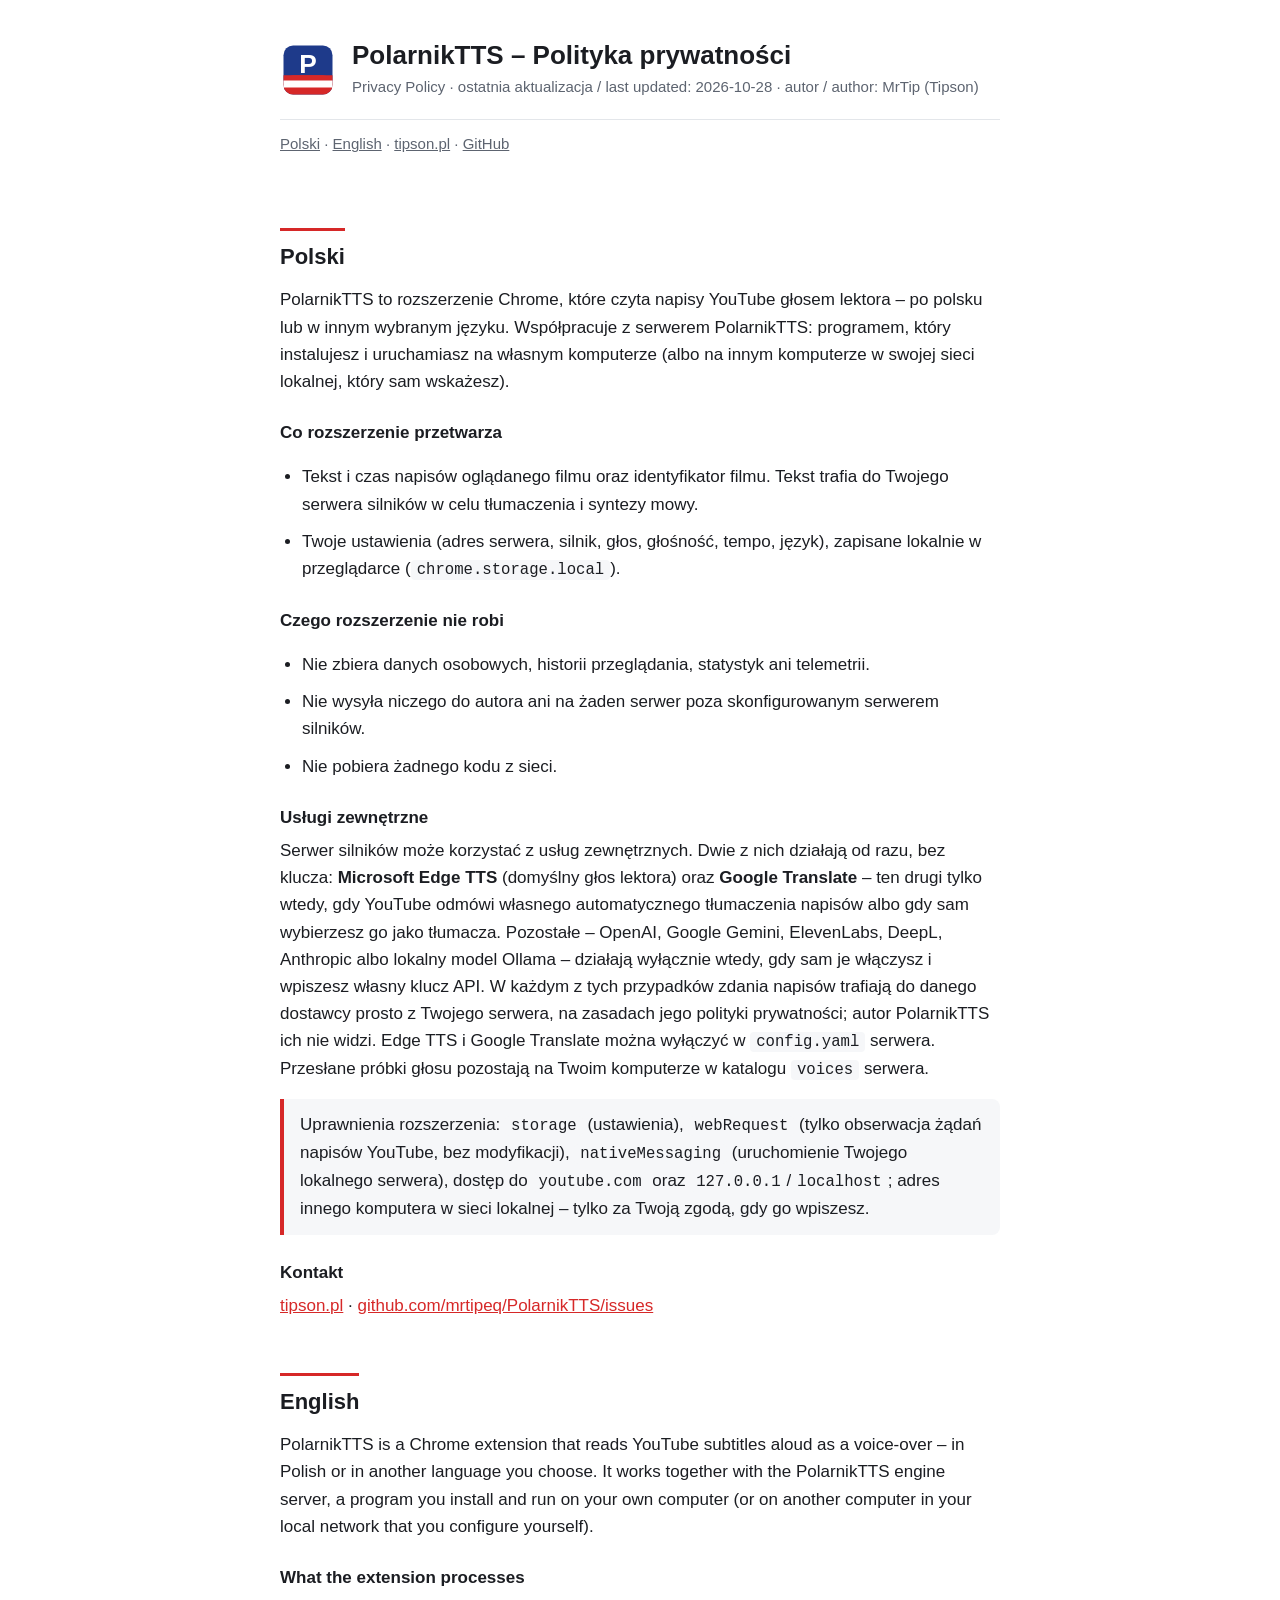
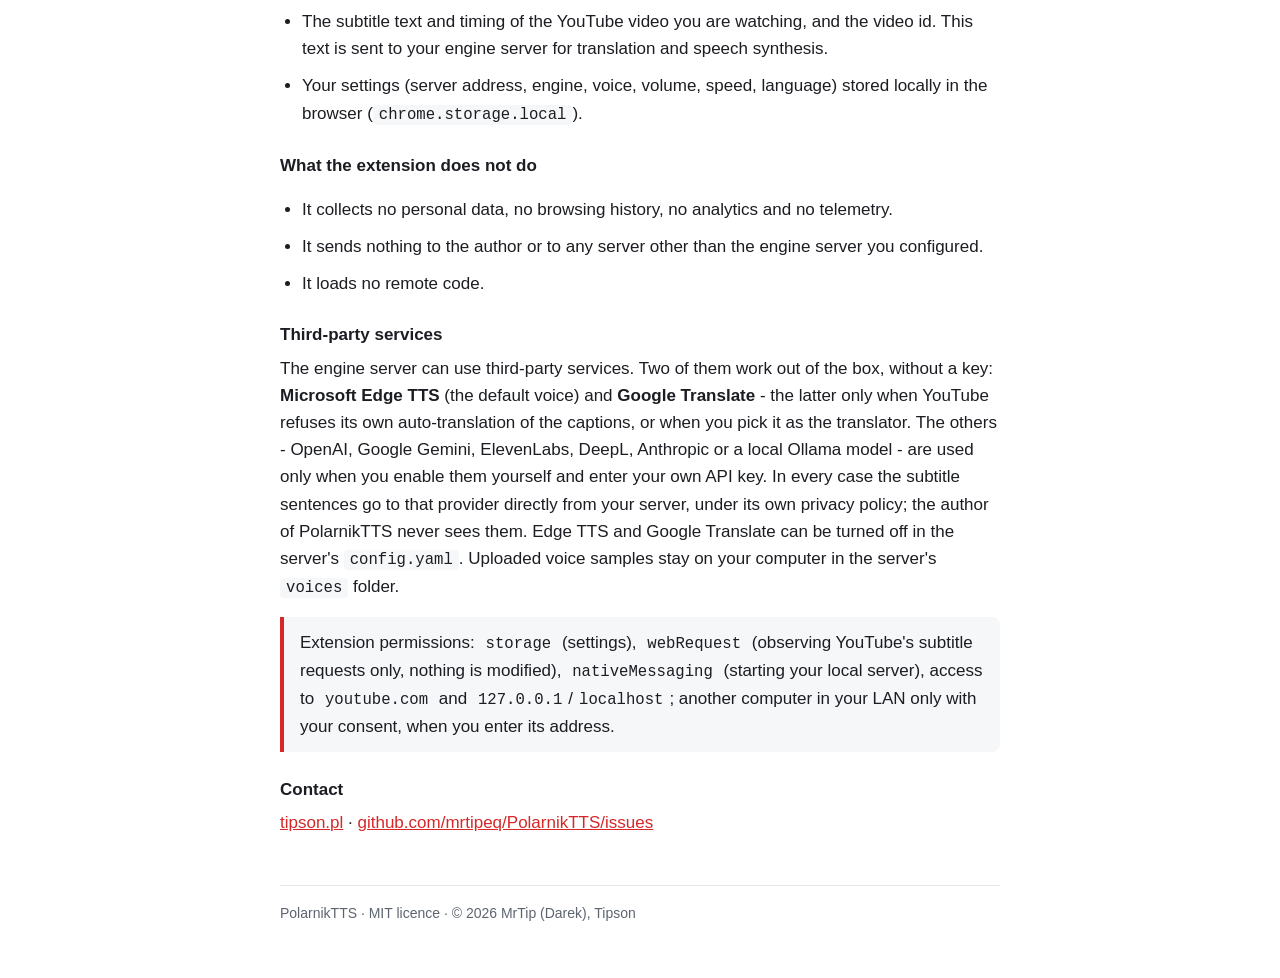
<file: docs/privacy/index.html>
<!doctype html>
<html lang="pl">
<head>
  <meta charset="utf-8">
  <meta name="viewport" content="width=device-width, initial-scale=1">
  <title>PolarnikTTS – Polityka prywatności / Privacy Policy</title>
  <meta name="description" content="Polityka prywatności rozszerzenia PolarnikTTS – lektora do napisów na YouTube. Privacy policy of the PolarnikTTS Chrome extension.">
  <meta name="robots" content="index,follow">
  <style>
    :root {
      --bg: #ffffff; --fg: #1b1d22; --muted: #5d6470; --accent: #d62828; --line: #e3e6ea; --card: #f6f7f9;
      color-scheme: light dark;
    }
    @media (prefers-color-scheme: dark) {
      :root { --bg: #14161a; --fg: #e8eaee; --muted: #9aa3b0; --line: #2b2f36; --card: #1c1f25; }
    }
    * { box-sizing: border-box; }
    html { -webkit-text-size-adjust: 100%; }
    body {
      margin: 0; background: var(--bg); color: var(--fg);
      font-family: -apple-system, "Segoe UI", Roboto, "Helvetica Neue", Arial, "Noto Sans", sans-serif;
      font-size: 17px; line-height: 1.6;
    }
    main { max-width: 760px; margin: 0 auto; padding: 40px 20px 64px; }
    header { display: flex; align-items: center; gap: 16px; padding-bottom: 20px; border-bottom: 1px solid var(--line); margin-bottom: 8px; }
    header svg { width: 56px; height: 56px; flex: none; }
    header h1 { font-size: 26px; margin: 0; line-height: 1.2; }
    header p { margin: 4px 0 0; color: var(--muted); font-size: 15px; }
    nav { font-size: 15px; color: var(--muted); margin: 12px 0 28px; }
    nav a { color: inherit; }
    h2 { font-size: 22px; margin: 44px 0 12px; padding-top: 8px; border-top: 3px solid var(--accent); display: inline-block; }
    h3 { font-size: 17px; margin: 24px 0 6px; }
    p, li { margin: 0 0 10px; }
    ul { padding-left: 22px; }
    code { font-family: ui-monospace, "Cascadia Mono", Consolas, Menlo, monospace; font-size: 0.92em; background: var(--card); padding: 1px 6px; border-radius: 4px; }
    a { color: var(--accent); }
    .note { background: var(--card); border-left: 4px solid var(--accent); padding: 12px 16px; border-radius: 0 8px 8px 0; margin: 16px 0; }
    footer { margin-top: 48px; padding-top: 16px; border-top: 1px solid var(--line); color: var(--muted); font-size: 14px; }
  </style>
</head>
<body>
<main>
  <header>
    <svg viewBox="0 0 128 128" aria-hidden="true"><rect x="8" y="8" width="112" height="112" rx="22" fill="#1e3a8a"/><rect x="8" y="76" width="112" height="44" rx="22" fill="#d62828"/><rect x="8" y="76" width="112" height="22" fill="#d62828"/><rect x="8" y="88" width="112" height="16" fill="#ffffff"/><text x="64" y="70" text-anchor="middle" font-family="Arial, Helvetica, sans-serif" font-weight="700" font-size="60" fill="#ffffff">P</text></svg>
    <div>
      <h1>PolarnikTTS – Polityka prywatności</h1>
      <p>Privacy Policy · ostatnia aktualizacja / last updated: 2026-10-28 · autor / author: MrTip (Tipson)</p>
    </div>
  </header>
  <nav><a href="#pl">Polski</a> · <a href="#en">English</a> · <a href="https://tipson.pl">tipson.pl</a> · <a href="https://github.com/mrtipeq/PolarnikTTS">GitHub</a></nav>

  <section id="pl" lang="pl">
    <h2>Polski</h2>
    <p>PolarnikTTS to rozszerzenie Chrome, które czyta napisy YouTube głosem lektora – po polsku lub w innym wybranym języku. Współpracuje z serwerem PolarnikTTS: programem, który instalujesz i uruchamiasz na własnym komputerze (albo na innym komputerze w swojej sieci lokalnej, który sam wskażesz).</p>

    <h3>Co rozszerzenie przetwarza</h3>
    <ul>
      <li>Tekst i czas napisów oglądanego filmu oraz identyfikator filmu. Tekst trafia do Twojego serwera silników w celu tłumaczenia i syntezy mowy.</li>
      <li>Twoje ustawienia (adres serwera, silnik, głos, głośność, tempo, język), zapisane lokalnie w przeglądarce (<code>chrome.storage.local</code>).</li>
    </ul>

    <h3>Czego rozszerzenie nie robi</h3>
    <ul>
      <li>Nie zbiera danych osobowych, historii przeglądania, statystyk ani telemetrii.</li>
      <li>Nie wysyła niczego do autora ani na żaden serwer poza skonfigurowanym serwerem silników.</li>
      <li>Nie pobiera żadnego kodu z sieci.</li>
    </ul>

    <h3>Usługi zewnętrzne</h3>
    <p>Serwer silników może korzystać z usług zewnętrznych. Dwie z nich działają od razu, bez klucza: <b>Microsoft Edge TTS</b> (domyślny głos lektora) oraz <b>Google Translate</b> – ten drugi tylko wtedy, gdy YouTube odmówi własnego automatycznego tłumaczenia napisów albo gdy sam wybierzesz go jako tłumacza. Pozostałe – OpenAI, Google Gemini, ElevenLabs, DeepL, Anthropic albo lokalny model Ollama – działają wyłącznie wtedy, gdy sam je włączysz i wpiszesz własny klucz API. W każdym z tych przypadków zdania napisów trafiają do danego dostawcy prosto z Twojego serwera, na zasadach jego polityki prywatności; autor PolarnikTTS ich nie widzi. Edge TTS i Google Translate można wyłączyć w <code>config.yaml</code> serwera. Przesłane próbki głosu pozostają na Twoim komputerze w katalogu <code>voices</code> serwera.</p>

    <div class="note">Uprawnienia rozszerzenia: <code>storage</code> (ustawienia), <code>webRequest</code> (tylko obserwacja żądań napisów YouTube, bez modyfikacji), <code>nativeMessaging</code> (uruchomienie Twojego lokalnego serwera), dostęp do <code>youtube.com</code> oraz <code>127.0.0.1</code>/<code>localhost</code>; adres innego komputera w sieci lokalnej – tylko za Twoją zgodą, gdy go wpiszesz.</div>

    <h3>Kontakt</h3>
    <p><a href="https://tipson.pl">tipson.pl</a> · <a href="https://github.com/mrtipeq/PolarnikTTS/issues">github.com/mrtipeq/PolarnikTTS/issues</a></p>
  </section>

  <section id="en" lang="en">
    <h2>English</h2>
    <p>PolarnikTTS is a Chrome extension that reads YouTube subtitles aloud as a voice-over – in Polish or in another language you choose. It works together with the PolarnikTTS engine server, a program you install and run on your own computer (or on another computer in your local network that you configure yourself).</p>

    <h3>What the extension processes</h3>
    <ul>
      <li>The subtitle text and timing of the YouTube video you are watching, and the video id. This text is sent to your engine server for translation and speech synthesis.</li>
      <li>Your settings (server address, engine, voice, volume, speed, language) stored locally in the browser (<code>chrome.storage.local</code>).</li>
    </ul>

    <h3>What the extension does not do</h3>
    <ul>
      <li>It collects no personal data, no browsing history, no analytics and no telemetry.</li>
      <li>It sends nothing to the author or to any server other than the engine server you configured.</li>
      <li>It loads no remote code.</li>
    </ul>

    <h3>Third-party services</h3>
    <p>The engine server can use third-party services. Two of them work out of the box, without a key: <b>Microsoft Edge TTS</b> (the default voice) and <b>Google Translate</b> - the latter only when YouTube refuses its own auto-translation of the captions, or when you pick it as the translator. The others - OpenAI, Google Gemini, ElevenLabs, DeepL, Anthropic or a local Ollama model - are used only when you enable them yourself and enter your own API key. In every case the subtitle sentences go to that provider directly from your server, under its own privacy policy; the author of PolarnikTTS never sees them. Edge TTS and Google Translate can be turned off in the server's <code>config.yaml</code>. Uploaded voice samples stay on your computer in the server's <code>voices</code> folder.</p>

    <div class="note">Extension permissions: <code>storage</code> (settings), <code>webRequest</code> (observing YouTube's subtitle requests only, nothing is modified), <code>nativeMessaging</code> (starting your local server), access to <code>youtube.com</code> and <code>127.0.0.1</code>/<code>localhost</code>; another computer in your LAN only with your consent, when you enter its address.</div>

    <h3>Contact</h3>
    <p><a href="https://tipson.pl">tipson.pl</a> · <a href="https://github.com/mrtipeq/PolarnikTTS/issues">github.com/mrtipeq/PolarnikTTS/issues</a></p>
  </section>

  <footer>PolarnikTTS · MIT licence · © 2026 MrTip (Darek), Tipson</footer>
</main>
</body>
</html>
</file>
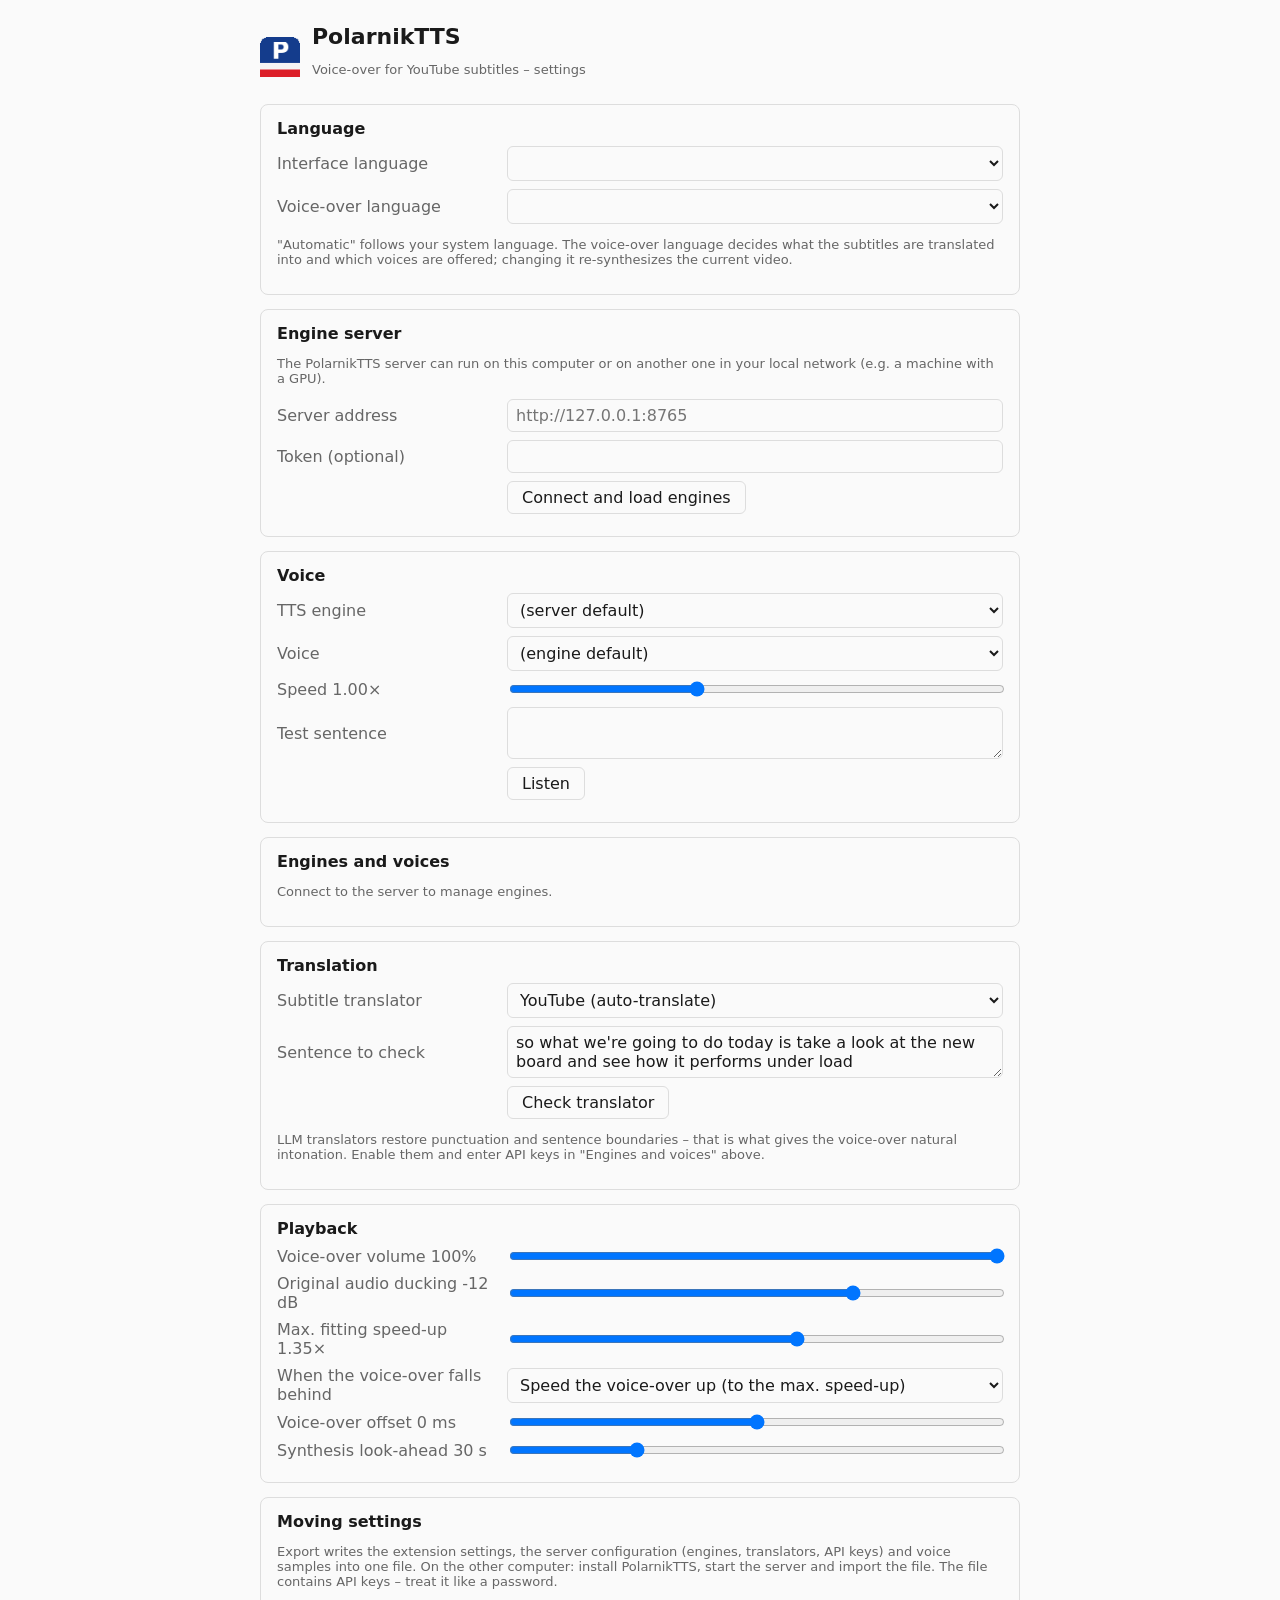
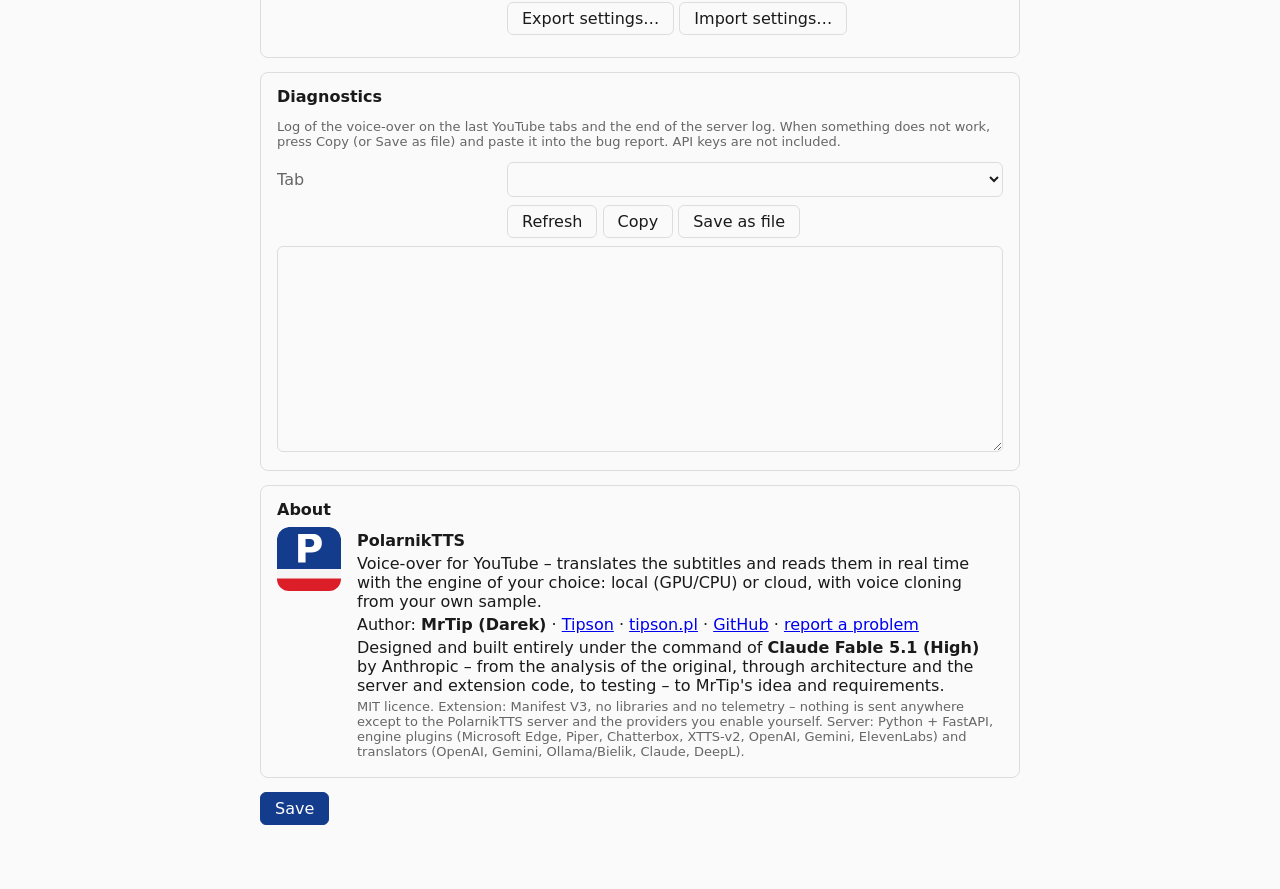
<file: extension/options/options.html>
<!doctype html>
<html lang="en">
<head>
  <meta charset="utf-8">
  <title>PolarnikTTS</title>
  <link rel="stylesheet" href="options.css">
</head>
<body>
  <header>
    <img src="../icons/icon48.png" alt="" width="40" height="40">
    <div>
      <h1>PolarnikTTS</h1>
      <p class="muted" data-i18n="opt.subtitle">Voice-over for YouTube subtitles – settings</p>
    </div>
  </header>

  <section>
    <h2 data-i18n="opt.language">Language</h2>
    <div class="row">
      <label for="uiLang" data-i18n="opt.uiLang">Interface language</label>
      <select id="uiLang"></select>
    </div>
    <div class="row">
      <label for="targetLang" data-i18n="opt.targetLang">Voice-over language</label>
      <select id="targetLang"></select>
    </div>
    <p class="muted" data-i18n="opt.languageHelp">"Automatic" follows your system language. The voice-over language decides what the subtitles are translated into and which voices are offered; changing it re-synthesizes the current video.</p>
  </section>

  <section>
    <h2 data-i18n="opt.server">Engine server</h2>
    <p class="muted" data-i18n="opt.serverHelp">The PolarnikTTS server can run on this computer or on another one in your local network (e.g. a machine with a GPU).</p>
    <div class="row">
      <label for="serverUrl" data-i18n="opt.serverUrl">Server address</label>
      <input id="serverUrl" type="url" placeholder="http://127.0.0.1:8765" spellcheck="false">
    </div>
    <div class="row">
      <label for="serverToken" data-i18n="opt.serverToken">Token (optional)</label>
      <input id="serverToken" type="password" data-i18n-placeholder="opt.serverTokenPh" spellcheck="false">
    </div>
    <div class="row">
      <label></label>
      <div>
        <button id="btnConnect" type="button" data-i18n="opt.connect">Connect and load engines</button>
        <button id="btnStart" type="button" class="primary hidden" data-i18n="common.startServer">Start server</button>
        <button id="btnStop" type="button" class="hidden" data-i18n="opt.stopServer">Stop server</button>
        <span id="serverStatus" class="status"></span>
      </div>
    </div>
    <div id="serverInfo" class="info hidden"></div>
  </section>

  <section>
    <h2 data-i18n="opt.voice">Voice</h2>
    <div class="row">
      <label for="engine" data-i18n="opt.engine">TTS engine</label>
      <select id="engine"><option value="" data-i18n="opt.engineServerDefault">(server default)</option></select>
    </div>
    <div class="row">
      <label for="voice" data-i18n="opt.voiceLabel">Voice</label>
      <select id="voice"><option value="" data-i18n="opt.voiceEngineDefault">(engine default)</option></select>
    </div>
    <div class="row">
      <label for="speed"><span data-i18n="opt.speed">Speed</span> <output id="speedOut">1.00</output>×</label>
      <input id="speed" type="range" min="0.7" max="1.5" step="0.05" value="1">
    </div>
    <div class="row">
      <label for="testText" data-i18n="opt.testText">Test sentence</label>
      <textarea id="testText" rows="2"></textarea>
    </div>
    <div class="row">
      <label></label>
      <div>
        <button id="btnTest" type="button" data-i18n="common.listen">Listen</button>
        <span id="testStatus" class="status"></span>
      </div>
    </div>
  </section>

  <section>
    <h2 data-i18n="opt.engines">Engines and voices</h2>
    <div id="manageRoot"><p class="muted" data-i18n="opt.enginesConnectFirst">Connect to the server to manage engines.</p></div>
  </section>

  <section>
    <h2 data-i18n="opt.translation">Translation</h2>
    <div class="row">
      <label for="translator" data-i18n="opt.translator">Subtitle translator</label>
      <select id="translator"><option value="youtube" data-i18n="opt.youtubeAuto">YouTube (auto-translate)</option></select>
    </div>
    <div class="row">
      <label for="translateTestText" data-i18n="opt.translateTestText">Sentence to check</label>
      <textarea id="translateTestText" rows="2">so what we're going to do today is take a look at the new board and see how it performs under load</textarea>
    </div>
    <div class="row">
      <label></label>
      <div>
        <button id="btnTranslateTest" type="button" data-i18n="opt.checkTranslator">Check translator</button>
        <span id="translateTestStatus" class="status"></span>
      </div>
    </div>
    <div id="translateTestResult" class="info hidden"></div>
    <p class="muted" data-i18n="opt.translationHelp">LLM translators restore punctuation and sentence boundaries – that is what gives the voice-over natural intonation. Enable them and enter API keys in "Engines and voices" above.</p>
  </section>

  <section>
    <h2 data-i18n="opt.playback">Playback</h2>
    <div class="row">
      <label for="voiceVolume"><span data-i18n="opt.voiceVolume">Voice-over volume</span> <output id="voiceVolumeOut">100</output>%</label>
      <input id="voiceVolume" type="range" min="0" max="1" step="0.05" value="1">
    </div>
    <div class="row">
      <label for="duckingDb"><span data-i18n="opt.ducking">Original audio ducking</span> <output id="duckingOut">-12</output> dB</label>
      <input id="duckingDb" type="range" min="-40" max="0" step="1" value="-12">
    </div>
    <div class="row">
      <label for="maxRate"><span data-i18n="opt.maxRate">Max. fitting speed-up</span> <output id="maxRateOut">1.35</output>×</label>
      <input id="maxRate" type="range" min="1" max="1.6" step="0.05" value="1.35">
    </div>
    <div class="row">
      <label for="lagMode" data-i18n="opt.lagMode">When the voice-over falls behind</label>
      <select id="lagMode">
        <option value="speed" data-i18n="panel.lagSpeed">Speed the voice-over up (to the max. speed-up)</option>
        <option value="video" data-i18n="panel.lagVideo">Slow the video down until the voice-over catches up</option>
      </select>
    </div>
    <div class="row">
      <label for="offsetMs"><span data-i18n="opt.offset">Voice-over offset</span> <output id="offsetOut">0</output> ms</label>
      <input id="offsetMs" type="range" min="-2000" max="2000" step="50" value="0">
    </div>
    <div class="row">
      <label for="lookaheadS"><span data-i18n="opt.lookahead">Synthesis look-ahead</span> <output id="lookaheadOut">30</output> s</label>
      <input id="lookaheadS" type="range" min="10" max="90" step="5" value="30">
    </div>
  </section>

  <section>
    <h2 data-i18n="opt.transfer">Moving settings</h2>
    <p class="muted" data-i18n="opt.transferHelp">Export writes the extension settings, the server configuration (engines, translators, API keys) and voice samples into one file. On the other computer: install PolarnikTTS, start the server and import the file. The file contains API keys – treat it like a password.</p>
    <div class="row">
      <label></label>
      <div>
        <button id="btnExport" type="button" data-i18n="opt.export">Export settings…</button>
        <button id="btnImport" type="button" data-i18n="opt.import">Import settings…</button>
        <input id="importFile" type="file" accept=".json,application/json" hidden>
        <span id="transferStatus" class="status"></span>
      </div>
    </div>
  </section>

  <section id="diagnostics">
    <h2 data-i18n="opt.diag">Diagnostics</h2>
    <p class="muted" data-i18n="opt.diagHelp">Log of the voice-over on the last YouTube tabs and the end of the server log. When something does not work, press Copy (or Save as file) and paste it into the bug report. API keys are not included.</p>
    <div class="row">
      <label for="diagPick" data-i18n="opt.diagTab">Tab</label>
      <div><select id="diagPick"></select></div>
    </div>
    <div class="row">
      <label></label>
      <div>
        <button id="btnDiagRefresh" type="button" data-i18n="opt.diagRefresh">Refresh</button>
        <button id="btnDiagCopy" type="button" data-i18n="opt.diagCopy">Copy</button>
        <button id="btnDiagSave" type="button" data-i18n="opt.diagSave">Save as file</button>
        <span id="diagStatus" class="status"></span>
      </div>
    </div>
    <textarea id="diagText" readonly spellcheck="false" rows="16" style="font-family:ui-monospace,Consolas,monospace;font-size:11px;white-space:pre;overflow:auto"></textarea>
  </section>

  <section id="about">
    <h2 data-i18n="opt.about">About</h2>
    <div class="about">
      <img src="../icons/icon128.png" alt="" width="64" height="64">
      <div>
        <p><b>PolarnikTTS</b> <span id="aboutVersion" class="muted"></span></p>
        <p data-i18n="about.what">Voice-over for YouTube – translates the subtitles and reads them in real time with the engine of your choice: local (GPU/CPU) or cloud, with voice cloning from your own sample.</p>
        <p><span data-i18n="about.author">Author:</span> <b>MrTip (Darek)</b> · <a href="https://tipson.pl" target="_blank" rel="noopener">Tipson</a> · <a href="https://tipson.pl" target="_blank" rel="noopener">tipson.pl</a> · <a href="https://github.com/mrtipeq/PolarnikTTS" target="_blank" rel="noopener">GitHub</a> · <a href="https://github.com/mrtipeq/PolarnikTTS/issues" target="_blank" rel="noopener" data-i18n="about.report">report a problem</a></p>
        <p data-i18n-html="about.credits">Designed and built entirely under the command of <b>Claude Fable 5.1 (High)</b> by Anthropic – from the analysis of the original, through architecture and the server and extension code, to testing – to MrTip's idea and requirements.</p>
        <p class="muted" id="aboutStats"></p>
        <p class="muted" data-i18n="about.tech">MIT licence. Extension: Manifest V3, no libraries and no telemetry – nothing is sent anywhere except to the PolarnikTTS server and the providers you enable yourself. Server: Python + FastAPI, engine plugins (Microsoft Edge, Piper, Chatterbox, XTTS-v2, OpenAI, Gemini, ElevenLabs) and translators (OpenAI, Gemini, Ollama/Bielik, Claude, DeepL).</p>
      </div>
    </div>
  </section>

  <footer>
    <button id="btnSave" type="button" class="primary" data-i18n="common.save">Save</button>
    <span id="saveStatus" class="status"></span>
  </footer>

  <script type="module" src="options.js"></script>
</body>
</html>
</file>
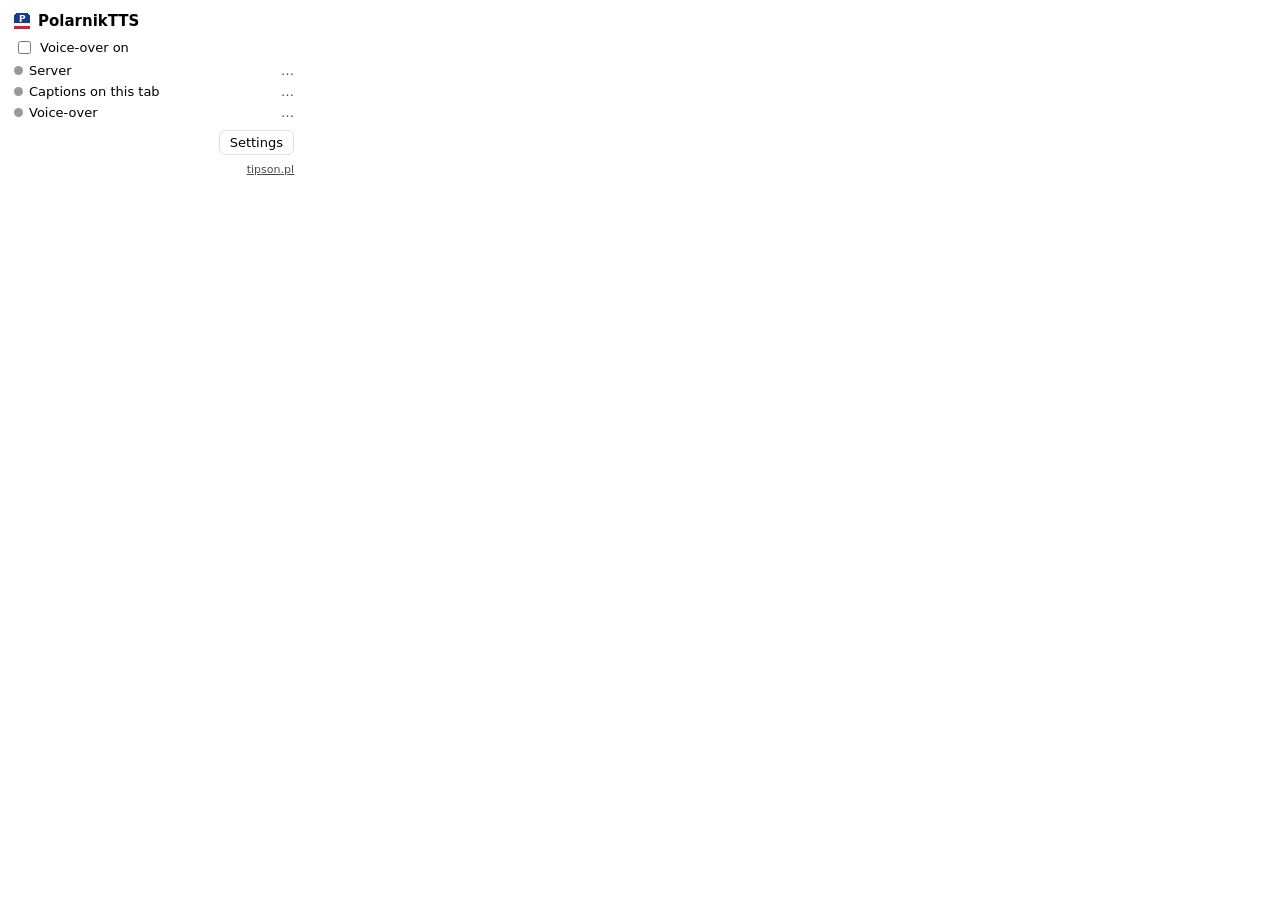
<file: extension/popup/popup.html>
<!doctype html>
<html lang="en">
<head>
  <meta charset="utf-8">
  <title>PolarnikTTS</title>
  <style>
    :root { color-scheme: light dark; }
    body { font-family: system-ui, sans-serif; margin: 0; padding: 12px 14px; width: 280px; font-size: 13px; }
    h1 { font-size: 15px; margin: 0 0 8px; display: flex; align-items: center; gap: 8px; }
    .row { display: flex; justify-content: space-between; align-items: center; gap: 10px; margin: 6px 0; }
    .row > span:first-child { white-space: nowrap; }
    .row > span:last-child { text-align: right; overflow-wrap: anywhere; }
    [hidden] { display: none !important; }
    .muted { opacity: .7; }
    .dot { display: inline-block; width: 9px; height: 9px; border-radius: 50%; background: #999; margin-right: 6px; }
    .dot.ok { background: #2a8; } .dot.err { background: #c33; }
    button { font: inherit; padding: 4px 10px; border-radius: 6px; border: 1px solid #8884; background: transparent; color: inherit; cursor: pointer; }
    label.switch { display: flex; align-items: center; gap: 6px; cursor: pointer; }
  </style>
</head>
<body>
  <h1><img src="../icons/icon16.png" alt="" width="16" height="16"> PolarnikTTS</h1>
  <div class="row">
    <label class="switch"><input id="enabled" type="checkbox"> <span data-i18n="popup.enabled">Voice-over on</span></label>
  </div>
  <div class="row"><span><span id="serverDot" class="dot"></span><span data-i18n="popup.server">Server</span></span><span id="serverText" class="muted">…</span></div>
  <div class="row" id="startRow" hidden><span class="muted" id="startText"></span><button id="btnStart" type="button" data-i18n="common.startServer">Start server</button></div>
  <div class="row"><span><span id="capDot" class="dot"></span><span data-i18n="popup.captions">Captions on this tab</span></span><span id="capText" class="muted">…</span></div>
  <div class="row"><span><span id="lekDot" class="dot"></span><span data-i18n="popup.voiceover">Voice-over</span></span><span id="lekText" class="muted">…</span></div>
  <div class="row" style="margin-top:10px">
    <span class="muted" id="engineText"></span>
    <button id="btnOptions" type="button" data-i18n="popup.settings">Settings</button>
  </div>
  <div class="row" id="logRow" hidden><span class="muted" id="logText"></span><button id="btnLog" type="button" data-i18n="popup.copyLog" data-i18n-title="popup.copyLogHint">Copy log</button></div>
  <div class="row muted" style="margin-top:8px;font-size:11px"><span id="aboutLine"></span><a href="https://tipson.pl" target="_blank" rel="noopener" style="color:inherit">tipson.pl</a></div>
  <script type="module" src="popup.js"></script>
</body>
</html>
</file>
<file: extension/options/options.css>
:root {
  color-scheme: light dark;
  --bg: #fafafa; --fg: #1a1a1a; --muted: #666; --line: #ddd; --accent: #143c8c; --ok: #2a8; --err: #c33;
}
@media (prefers-color-scheme: dark) {
  :root { --bg: #16181c; --fg: #e8e8e8; --muted: #9a9a9a; --line: #333; --accent: #6b9cff; }
}
body { font-family: system-ui, sans-serif; margin: 0 auto; padding: 24px 16px 48px; max-width: 760px; background: var(--bg); color: var(--fg); }
header { display: flex; gap: 12px; align-items: center; margin-bottom: 12px; }
h1 { margin: 0; font-size: 22px; }
h2 { font-size: 16px; margin: 0 0 8px; }
section { border: 1px solid var(--line); border-radius: 8px; padding: 14px 16px; margin: 14px 0; }
.row { display: grid; grid-template-columns: 220px 1fr; gap: 10px; align-items: center; margin: 8px 0; }
.row label { color: var(--muted); }
input[type=url], input[type=password], select, textarea { width: 100%; box-sizing: border-box; padding: 6px 8px; font: inherit; border: 1px solid var(--line); border-radius: 6px; background: transparent; color: inherit; }
input[type=range] { width: 100%; }
button { font: inherit; padding: 6px 14px; border-radius: 6px; border: 1px solid var(--line); background: transparent; color: inherit; cursor: pointer; }
button.primary { background: var(--accent); color: #fff; border-color: var(--accent); }
button:disabled { opacity: .5; cursor: default; }
.muted { color: var(--muted); font-size: 13px; }
.status { margin-left: 10px; font-size: 13px; color: var(--muted); }
.status.ok { color: var(--ok); } .status.err { color: var(--err); }
.info { margin-top: 10px; font-size: 13px; line-height: 1.5; }
.info .bad { color: var(--err); }
.hidden { display: none; }
code { font-size: 12px; }
footer { display: flex; align-items: center; gap: 8px; }
@media (max-width: 560px) { .row { grid-template-columns: 1fr; } }

/* engine / translator management */
.card { border: 1px solid var(--line); border-radius: 8px; padding: 10px 12px; margin: 10px 0; }
.card-head { display: flex; flex-wrap: wrap; align-items: center; gap: 6px; }
.card p.muted { margin: 6px 0 8px; }
.badge { font-size: 11px; padding: 2px 7px; border-radius: 10px; border: 1px solid var(--line); color: var(--muted); }
.badge.ok { color: var(--ok); border-color: var(--ok); }
.badge.err { color: var(--err); border-color: var(--err); }
.badge.warn { color: #c80; border-color: #c80; }
.badge.accent { color: var(--accent); border-color: var(--accent); }
.actions { display: flex; flex-wrap: wrap; gap: 8px; margin: 4px 0; }
.voices { margin: 8px 0 4px; display: grid; gap: 6px; }
.voice { display: flex; align-items: center; gap: 8px; flex-wrap: wrap; font-size: 13px; }
.fields { display: grid; gap: 6px; margin-top: 8px; }
.fields .field { display: grid; grid-template-columns: 220px 1fr auto; gap: 10px; align-items: center; font-size: 13px; color: var(--muted); }
.secret-tools { display: flex; gap: 4px; }
.secret-tools button.icon { padding: 3px 7px; font-size: 14px; line-height: 1; }
.fields input, .fields select { width: 100%; box-sizing: border-box; padding: 5px 8px; font: inherit; border: 1px solid var(--line); border-radius: 6px; background: transparent; color: inherit; }
.fields button { justify-self: start; }
.job { border: 1px solid var(--line); border-radius: 8px; padding: 8px 12px; margin: 8px 0; }
.job pre { max-height: 220px; overflow: auto; font-size: 11px; line-height: 1.4; margin: 6px 0 0; white-space: pre-wrap; }
.job-head { display: flex; gap: 8px; align-items: center; }
.err { color: var(--err); }
h3 { font-size: 14px; margin: 14px 0 4px; }
@media (max-width: 560px) { .fields .field { grid-template-columns: 1fr; } }
.samples { margin-top: 8px; padding-top: 8px; border-top: 1px dashed var(--line); }
.samples .muted { margin-bottom: 6px; }
.fields input.inherited::placeholder { color: var(--ok); opacity: .9; }
.tester { margin-top: 8px; padding-top: 8px; border-top: 1px dashed var(--line); }
.tester-row { display: flex; flex-wrap: wrap; gap: 8px; align-items: center; margin: 6px 0; }
.tester-row select { flex: 1 1 220px; padding: 5px 8px; font: inherit; border: 1px solid var(--line); border-radius: 6px; background: transparent; color: inherit; }
.tester textarea { width: 100%; box-sizing: border-box; padding: 6px 8px; font: inherit; border: 1px solid var(--line); border-radius: 6px; background: transparent; color: inherit; }
.tester-speed { display: flex; align-items: center; gap: 8px; margin-top: 6px; font-size: 13px; color: var(--muted); }
.tester-speed input { flex: 1; max-width: 260px; }
.about { display: flex; gap: 16px; align-items: flex-start; }
.about img { border-radius: 12px; flex: none; }
.about p { margin: 4px 0; }
</file>
